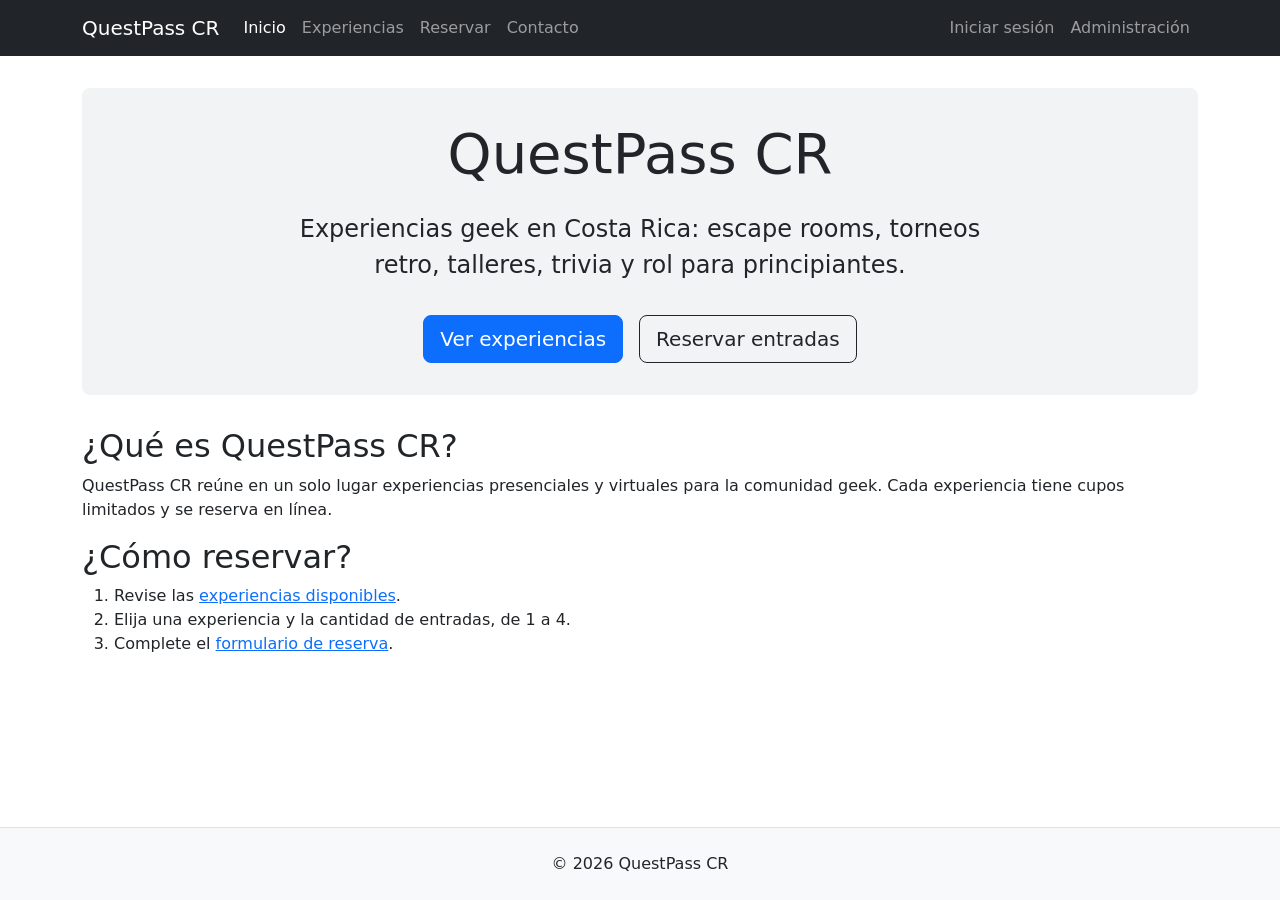
<file: index.html>
<!DOCTYPE html>
<html lang="es">
<head>
    <meta charset="utf-8">
    <meta name="viewport" content="width=device-width, initial-scale=1">
    <title>Inicio | QuestPass CR</title>
    
    <link rel="stylesheet" href="css/bootstrap.min.css">
    <link rel="stylesheet" href="css/estilos.css">

</head>
<body>
    <a class="visually-hidden-focusable salto" href="#contenido">Saltar al contenido principal</a>

    <header>
        <nav class="navbar navbar-expand-lg bg-dark" data-bs-theme="dark" aria-label="Navegación principal">
            <div class="container">
                <a class="navbar-brand" href="index.html">QuestPass CR</a>

                <button class="navbar-toggler" type="button"
                        data-bs-toggle="collapse" data-bs-target="#menuPrincipal"
                        aria-controls="menuPrincipal" aria-expanded="false"
                        aria-label="Menú de navegación">
                    <span class="navbar-toggler-icon"></span>
                </button>

                <div class="collapse navbar-collapse" id="menuPrincipal">
                    <ul class="navbar-nav me-auto">
                        <li class="nav-item">
                            <a class="nav-link active" aria-current="page" href="index.html">Inicio</a>
                        </li>
                        <li class="nav-item">
                            <a class="nav-link" href="experiencias.html">Experiencias</a>
                        </li>
                        <li class="nav-item">
                            <a class="nav-link" href="reservar.html">Reservar</a>
                        </li>
                        <li class="nav-item">
                            <a class="nav-link" href="contacto.html">Contacto</a>
                        </li>
                    </ul>
                    <ul class="navbar-nav">
                        <li class="nav-item">
                            <a class="nav-link" href="login.html">Iniciar sesión</a>
                        </li>
                        <li class="nav-item">
                            <a class="nav-link" href="admin.html">Administración</a>
                        </li>
                    </ul>
                </div>
            </div>
        </nav>
    </header>

    <main id="contenido" class="container" tabindex="-1">
        <section class="portada" aria-labelledby="titulo-principal">
            <h1 id="titulo-principal" class="display-5">QuestPass CR</h1>
            <p class="lead">Experiencias geek en Costa Rica: escape rooms, torneos retro, talleres, trivia y rol para principiantes.</p>
            <div class="acciones">
                <a class="btn btn-primary btn-lg" href="experiencias.html">Ver experiencias</a>
                <a class="btn btn-outline-dark btn-lg" href="reservar.html">Reservar entradas</a>
            </div>
        </section>

        <section aria-labelledby="titulo-que-es">
            <h2 id="titulo-que-es">¿Qué es QuestPass CR?</h2>
            <p>QuestPass CR reúne en un solo lugar experiencias presenciales y virtuales para la comunidad geek. Cada experiencia tiene cupos limitados y se reserva en línea.</p>
        </section>

        <section aria-labelledby="titulo-como-reservar">
            <h2 id="titulo-como-reservar">¿Cómo reservar?</h2>
            <ol>
                <li>Revise las <a href="experiencias.html">experiencias disponibles</a>.</li>
                <li>Elija una experiencia y la cantidad de entradas, de 1 a 4.</li>
                <li>Complete el <a href="reservar.html">formulario de reserva</a>.</li>
            </ol>
        </section>
    </main>

    <footer class="pie">
        <div class="container">
            <p>&copy; 2026 QuestPass CR</p>
        </div>
    </footer>

    <script src="js/bootstrap.bundle.min.js"></script>
</body>
</html>
</file>
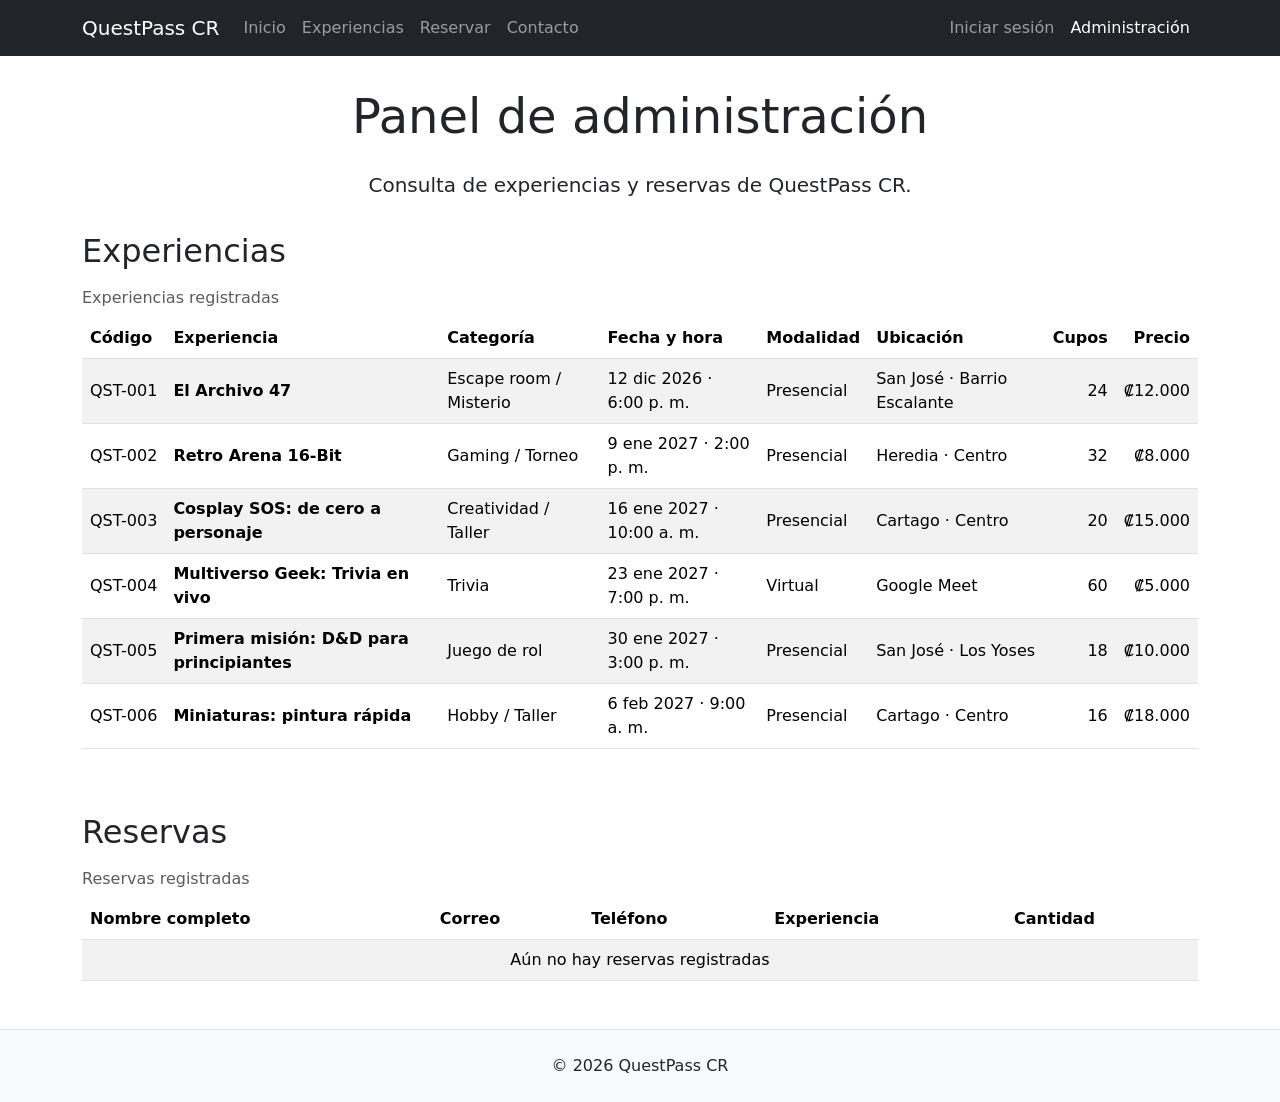
<file: admin.html>
<!DOCTYPE html>
<html lang="es">
<head>
    <meta charset="utf-8">
    <meta name="viewport" content="width=device-width, initial-scale=1">
    <title>Administración | QuestPass CR</title>
    <link rel="stylesheet" href="css/bootstrap.min.css">
    <link rel="stylesheet" href="css/estilos.css">
</head>
<body>
    <a class="visually-hidden-focusable salto" href="#contenido">Saltar al contenido principal</a>

    <header>
        <nav class="navbar navbar-expand-lg bg-dark" data-bs-theme="dark" aria-label="Navegación principal">
            <div class="container">
                <a class="navbar-brand" href="index.html">QuestPass CR</a>

                <button class="navbar-toggler" type="button"
                        data-bs-toggle="collapse" data-bs-target="#menuPrincipal"
                        aria-controls="menuPrincipal" aria-expanded="false"
                        aria-label="Menú de navegación">
                    <span class="navbar-toggler-icon"></span>
                </button>

                <div class="collapse navbar-collapse" id="menuPrincipal">
                    <ul class="navbar-nav me-auto">
                        <li class="nav-item">
                            <a class="nav-link" href="index.html">Inicio</a>
                        </li>
                        <li class="nav-item">
                            <a class="nav-link" href="experiencias.html">Experiencias</a>
                        </li>
                        <li class="nav-item">
                            <a class="nav-link" href="reservar.html">Reservar</a>
                        </li>
                        <li class="nav-item">
                            <a class="nav-link" href="contacto.html">Contacto</a>
                        </li>
                    </ul>
                    <ul class="navbar-nav">
                        <li class="nav-item">
                            <a class="nav-link" href="login.html">Iniciar sesión</a>
                        </li>
                        <li class="nav-item">
                            <a class="nav-link active" aria-current="page" href="admin.html">Administración</a>
                        </li>
                    </ul>
                </div>
            </div>
        </nav>
    </header>

    <main id="contenido" class="container" tabindex="-1">
        <h1 class="display-5">Panel de administración</h1>
        <p class="lead">Consulta de experiencias y reservas de QuestPass CR.</p>

        <section class="mb-5" aria-labelledby="titulo-experiencias">
            <h2 id="titulo-experiencias">Experiencias</h2>
            <div class="table-responsive">
                <table class="table table-striped align-middle caption-top">
                    <caption>Experiencias registradas</caption>
                    <thead>
                        <tr>
                            <th scope="col">Código</th>
                            <th scope="col">Experiencia</th>
                            <th scope="col">Categoría</th>
                            <th scope="col">Fecha y hora</th>
                            <th scope="col">Modalidad</th>
                            <th scope="col">Ubicación</th>
                            <th scope="col" class="text-end">Cupos</th>
                            <th scope="col" class="text-end">Precio</th>
                        </tr>
                    </thead>
                    <tbody>
                        <tr>
                            <td class="text-nowrap">QST-001</td>
                            <th scope="row">El Archivo 47</th>
                            <td>Escape room / Misterio</td>
                            <td><time datetime="2026-12-12T18:00">12 dic 2026 · 6:00 p. m.</time></td>
                            <td>Presencial</td>
                            <td>San José · Barrio Escalante</td>
                            <td class="text-end">24</td>
                            <td class="text-end">₡12.000</td>
                        </tr>
                        <tr>
                            <td class="text-nowrap">QST-002</td>
                            <th scope="row">Retro Arena 16-Bit</th>
                            <td>Gaming / Torneo</td>
                            <td><time datetime="2027-01-09T14:00">9 ene 2027 · 2:00 p. m.</time></td>
                            <td>Presencial</td>
                            <td>Heredia · Centro</td>
                            <td class="text-end">32</td>
                            <td class="text-end">₡8.000</td>
                        </tr>
                        <tr>
                            <td class="text-nowrap">QST-003</td>
                            <th scope="row">Cosplay SOS: de cero a personaje</th>
                            <td>Creatividad / Taller</td>
                            <td><time datetime="2027-01-16T10:00">16 ene 2027 · 10:00 a. m.</time></td>
                            <td>Presencial</td>
                            <td>Cartago · Centro</td>
                            <td class="text-end">20</td>
                            <td class="text-end">₡15.000</td>
                        </tr>
                        <tr>
                            <td class="text-nowrap">QST-004</td>
                            <th scope="row">Multiverso Geek: Trivia en vivo</th>
                            <td>Trivia</td>
                            <td><time datetime="2027-01-23T19:00">23 ene 2027 · 7:00 p. m.</time></td>
                            <td>Virtual</td>
                            <td>Google Meet</td>
                            <td class="text-end">60</td>
                            <td class="text-end">₡5.000</td>
                        </tr>
                        <tr>
                            <td class="text-nowrap">QST-005</td>
                            <th scope="row">Primera misión: D&amp;D para principiantes</th>
                            <td>Juego de rol</td>
                            <td><time datetime="2027-01-30T15:00">30 ene 2027 · 3:00 p. m.</time></td>
                            <td>Presencial</td>
                            <td>San José · Los Yoses</td>
                            <td class="text-end">18</td>
                            <td class="text-end">₡10.000</td>
                        </tr>
                        <tr>
                            <td class="text-nowrap">QST-006</td>
                            <th scope="row">Miniaturas: pintura rápida</th>
                            <td>Hobby / Taller</td>
                            <td><time datetime="2027-02-06T09:00">6 feb 2027 · 9:00 a. m.</time></td>
                            <td>Presencial</td>
                            <td>Cartago · Centro</td>
                            <td class="text-end">16</td>
                            <td class="text-end">₡18.000</td>
                        </tr>
                    </tbody>
                </table>
            </div>
        </section>

        <section aria-labelledby="titulo-reservas">
            <h2 id="titulo-reservas">Reservas</h2>
            <div class="table-responsive">
                <table class="table table-striped caption-top">
                    <caption>Reservas registradas</caption>
                    <thead>
                        <tr>
                            <th scope="col">Nombre completo</th>
                            <th scope="col">Correo</th>
                            <th scope="col">Teléfono</th>
                            <th scope="col">Experiencia</th>
                            <th scope="col">Cantidad</th>
                        </tr>
                    </thead>
                    <tbody>
                        <tr>
                            <td colspan="5" class="text-center">Aún no hay reservas registradas</td>
                        </tr>
                    </tbody>
                </table>
            </div>
        </section>
    </main>

    <footer class="pie">
        <div class="container">
            <p>&copy; 2026 QuestPass CR</p>
        </div>
    </footer>

    <script src="js/bootstrap.bundle.min.js"></script>
</body>
</html>
</file>
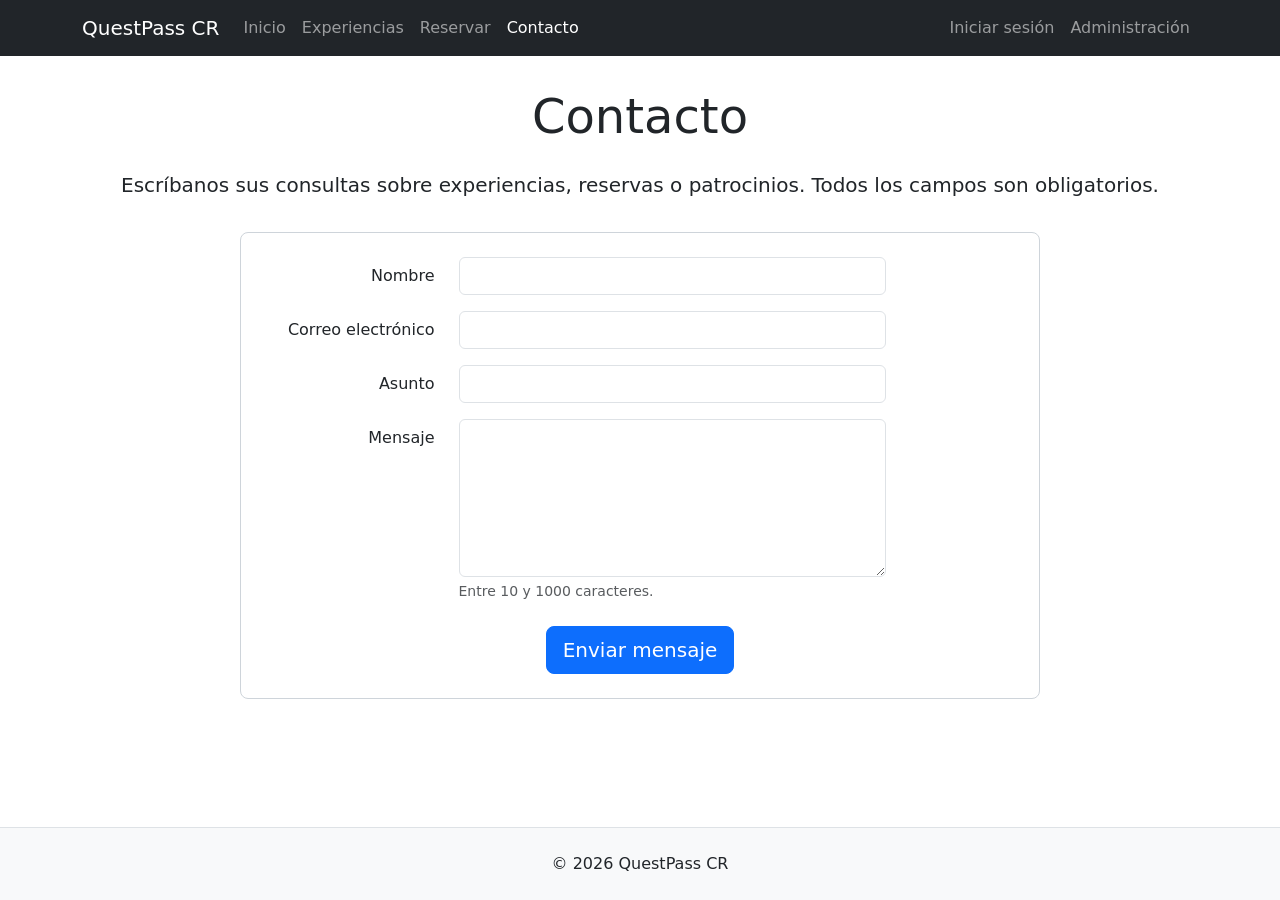
<file: contacto.html>
<!DOCTYPE html>
<html lang="es">
<head>
    <meta charset="utf-8">
    <meta name="viewport" content="width=device-width, initial-scale=1">
    <title>Contacto | QuestPass CR</title>
    <link rel="stylesheet" href="css/bootstrap.min.css">
    <link rel="stylesheet" href="css/estilos.css">
</head>
<body>
    <a class="visually-hidden-focusable salto" href="#contenido">Saltar al contenido principal</a>

    <header>
        <nav class="navbar navbar-expand-lg bg-dark" data-bs-theme="dark" aria-label="Navegación principal">
            <div class="container">
                <a class="navbar-brand" href="index.html">QuestPass CR</a>

                <button class="navbar-toggler" type="button"
                        data-bs-toggle="collapse" data-bs-target="#menuPrincipal"
                        aria-controls="menuPrincipal" aria-expanded="false"
                        aria-label="Menú de navegación">
                    <span class="navbar-toggler-icon"></span>
                </button>

                <div class="collapse navbar-collapse" id="menuPrincipal">
                    <ul class="navbar-nav me-auto">
                        <li class="nav-item">
                            <a class="nav-link" href="index.html">Inicio</a>
                        </li>
                        <li class="nav-item">
                            <a class="nav-link" href="experiencias.html">Experiencias</a>
                        </li>
                        <li class="nav-item">
                            <a class="nav-link" href="reservar.html">Reservar</a>
                        </li>
                        <li class="nav-item">
                            <a class="nav-link active" aria-current="page" href="contacto.html">Contacto</a>
                        </li>
                    </ul>
                    <ul class="navbar-nav">
                        <li class="nav-item">
                            <a class="nav-link" href="login.html">Iniciar sesión</a>
                        </li>
                        <li class="nav-item">
                            <a class="nav-link" href="admin.html">Administración</a>
                        </li>
                    </ul>
                </div>
            </div>
        </nav>
    </header>

    <main id="contenido" class="container" tabindex="-1">
        <h1 class="display-5">Contacto</h1>
        <p class="lead">Escríbanos sus consultas sobre experiencias, reservas o patrocinios. Todos los campos son obligatorios.</p>

        <form class="formulario marco mx-auto p-md-4" method="post">
            <div class="row mb-3">
                <label for="nombre" class="col-md-3 col-form-label text-md-end">Nombre</label>
                <div class="col-md-7">
                    <input type="text" id="nombre" name="nombre" class="form-control"
                           required minlength="3" maxlength="60" autocomplete="name">
                </div>
            </div>

            <div class="row mb-3">
                <label for="correo" class="col-md-3 col-form-label text-md-end">Correo electrónico</label>
                <div class="col-md-7">
                    <input type="email" id="correo" name="correo" class="form-control"
                           required autocomplete="email">
                </div>
            </div>

            <div class="row mb-3">
                <label for="asunto" class="col-md-3 col-form-label text-md-end">Asunto</label>
                <div class="col-md-7">
                    <input type="text" id="asunto" name="asunto" class="form-control"
                           required minlength="3" maxlength="100">
                </div>
            </div>

            <div class="row mb-4">
                <label for="mensaje" class="col-md-3 col-form-label text-md-end">Mensaje</label>
                <div class="col-md-7">
                    <textarea id="mensaje" name="mensaje" class="form-control" rows="6"
                              required minlength="10" maxlength="1000" aria-describedby="ayuda-mensaje"></textarea>
                    <div id="ayuda-mensaje" class="form-text">Entre 10 y 1000 caracteres.</div>
                </div>
            </div>

            <div class="text-center">
                <button type="submit" class="btn btn-primary btn-lg">Enviar mensaje</button>
            </div>
        </form>
    </main>

    <footer class="pie">
        <div class="container">
            <p>&copy; 2026 QuestPass CR</p>
        </div>
    </footer>

    <script src="js/bootstrap.bundle.min.js"></script>
</body>
</html>
</file>
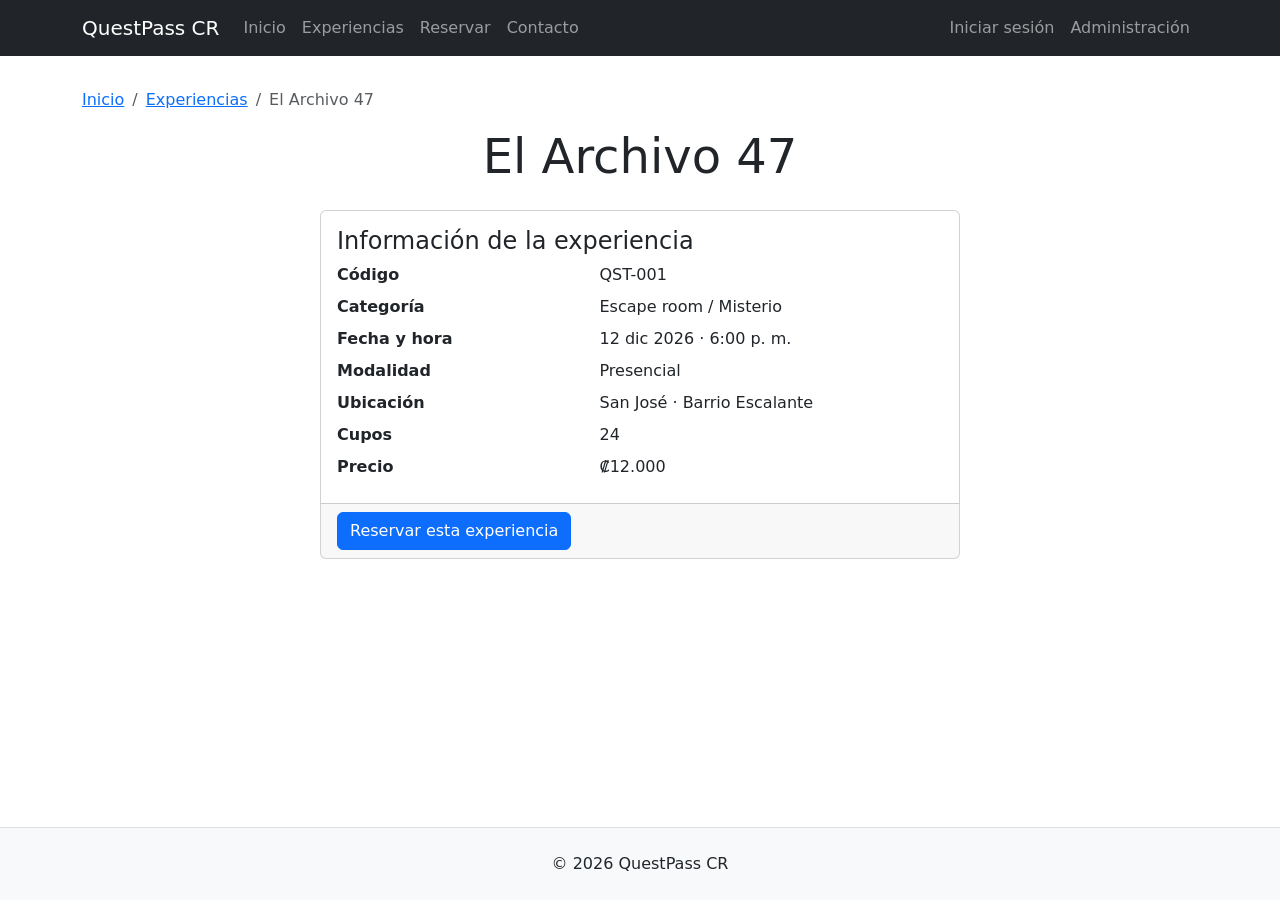
<file: detalle.html>
<!DOCTYPE html>
<html lang="es">
<head>
    <meta charset="utf-8">
    <meta name="viewport" content="width=device-width, initial-scale=1">
    <title>El Archivo 47 | QuestPass CR</title>
    <link rel="stylesheet" href="css/bootstrap.min.css">
    <link rel="stylesheet" href="css/estilos.css">
</head>
<body>
    <a class="visually-hidden-focusable salto" href="#contenido">Saltar al contenido principal</a>

    <header>
        <nav class="navbar navbar-expand-lg bg-dark" data-bs-theme="dark" aria-label="Navegación principal">
            <div class="container">
                <a class="navbar-brand" href="index.html">QuestPass CR</a>

                <button class="navbar-toggler" type="button"
                        data-bs-toggle="collapse" data-bs-target="#menuPrincipal"
                        aria-controls="menuPrincipal" aria-expanded="false"
                        aria-label="Menú de navegación">
                    <span class="navbar-toggler-icon"></span>
                </button>

                <div class="collapse navbar-collapse" id="menuPrincipal">
                    <ul class="navbar-nav me-auto">
                        <li class="nav-item">
                            <a class="nav-link" href="index.html">Inicio</a>
                        </li>
                        <li class="nav-item">
                            <a class="nav-link" href="experiencias.html">Experiencias</a>
                        </li>
                        <li class="nav-item">
                            <a class="nav-link" href="reservar.html">Reservar</a>
                        </li>
                        <li class="nav-item">
                            <a class="nav-link" href="contacto.html">Contacto</a>
                        </li>
                    </ul>
                    <ul class="navbar-nav">
                        <li class="nav-item">
                            <a class="nav-link" href="login.html">Iniciar sesión</a>
                        </li>
                        <li class="nav-item">
                            <a class="nav-link" href="admin.html">Administración</a>
                        </li>
                    </ul>
                </div>
            </div>
        </nav>
    </header>

    <main id="contenido" class="container" tabindex="-1">
        <nav aria-label="Ruta de navegación">
            <ol class="breadcrumb">
                <li class="breadcrumb-item"><a href="index.html">Inicio</a></li>
                <li class="breadcrumb-item"><a href="experiencias.html">Experiencias</a></li>
                <li class="breadcrumb-item active" aria-current="page">El Archivo 47</li>
            </ol>
        </nav>

        <h1 class="display-5">El Archivo 47</h1>

        <article class="card detalle mx-auto" aria-labelledby="titulo-datos">
            <div class="card-body">
                <h2 id="titulo-datos" class="card-title h4">Información de la experiencia</h2>
                <dl class="row mb-0">
                    <dt class="col-5">Código</dt>
                    <dd class="col-7">QST-001</dd>
                    <dt class="col-5">Categoría</dt>
                    <dd class="col-7">Escape room / Misterio</dd>
                    <dt class="col-5">Fecha y hora</dt>
                    <dd class="col-7"><time datetime="2026-12-12T18:00">12 dic 2026 · 6:00 p. m.</time></dd>
                    <dt class="col-5">Modalidad</dt>
                    <dd class="col-7">Presencial</dd>
                    <dt class="col-5">Ubicación</dt>
                    <dd class="col-7">San José · Barrio Escalante</dd>
                    <dt class="col-5">Cupos</dt>
                    <dd class="col-7">24</dd>
                    <dt class="col-5">Precio</dt>
                    <dd class="col-7">₡12.000</dd>
                </dl>
            </div>
            <div class="card-footer acciones">
                <a class="btn btn-primary" href="reservar.html">Reservar esta experiencia</a>
            </div>
        </article>
    </main>

    <footer class="pie">
        <div class="container">
            <p>&copy; 2026 QuestPass CR</p>
        </div>
    </footer>

    <script src="js/bootstrap.bundle.min.js"></script>
</body>
</html>
</file>
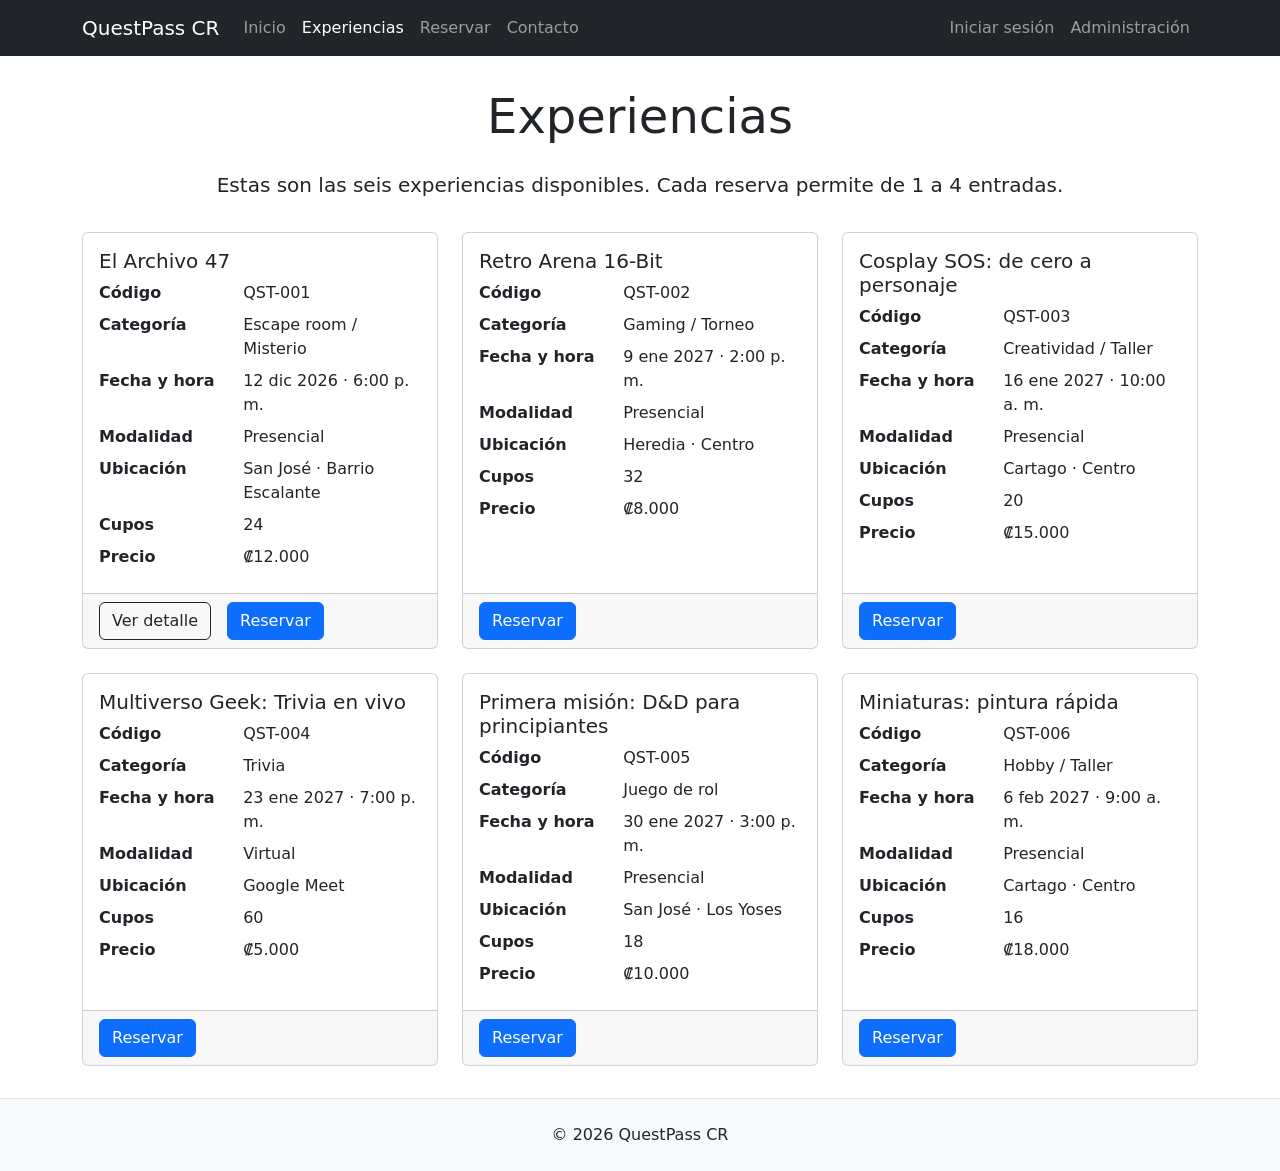
<file: experiencias.html>
<!DOCTYPE html>
<html lang="es">
<head>
    <meta charset="utf-8">
    <meta name="viewport" content="width=device-width, initial-scale=1">
    <title>Experiencias | QuestPass CR</title>
    <link rel="stylesheet" href="css/bootstrap.min.css">
    <link rel="stylesheet" href="css/estilos.css">
</head>
<body>
    <a class="visually-hidden-focusable salto" href="#contenido">Saltar al contenido principal</a>

    <header>
        <nav class="navbar navbar-expand-lg bg-dark" data-bs-theme="dark" aria-label="Navegación principal">
            <div class="container">
                <a class="navbar-brand" href="index.html">QuestPass CR</a>

                <button class="navbar-toggler" type="button"
                        data-bs-toggle="collapse" data-bs-target="#menuPrincipal"
                        aria-controls="menuPrincipal" aria-expanded="false"
                        aria-label="Menú de navegación">
                    <span class="navbar-toggler-icon"></span>
                </button>

                <div class="collapse navbar-collapse" id="menuPrincipal">
                    <ul class="navbar-nav me-auto">
                        <li class="nav-item">
                            <a class="nav-link" href="index.html">Inicio</a>
                        </li>
                        <li class="nav-item">
                            <a class="nav-link active" aria-current="page" href="experiencias.html">Experiencias</a>
                        </li>
                        <li class="nav-item">
                            <a class="nav-link" href="reservar.html">Reservar</a>
                        </li>
                        <li class="nav-item">
                            <a class="nav-link" href="contacto.html">Contacto</a>
                        </li>
                    </ul>
                    <ul class="navbar-nav">
                        <li class="nav-item">
                            <a class="nav-link" href="login.html">Iniciar sesión</a>
                        </li>
                        <li class="nav-item">
                            <a class="nav-link" href="admin.html">Administración</a>
                        </li>
                    </ul>
                </div>
            </div>
        </nav>
    </header>

    <main id="contenido" class="container" tabindex="-1">
        <h1 class="display-5">Experiencias</h1>
        <p class="lead">Estas son las seis experiencias disponibles. Cada reserva permite de 1 a 4 entradas.</p>

        <div class="row row-cols-1 row-cols-md-2 row-cols-xl-3 g-4">
            <div class="col">
                <article class="card h-100">
                    <div class="card-body">
                        <h2 class="card-title h5">El Archivo 47</h2>
                        <dl class="row mb-0">
                            <dt class="col-5">Código</dt>
                            <dd class="col-7">QST-001</dd>
                            <dt class="col-5">Categoría</dt>
                            <dd class="col-7">Escape room / Misterio</dd>
                            <dt class="col-5">Fecha y hora</dt>
                            <dd class="col-7"><time datetime="2026-12-12T18:00">12 dic 2026 · 6:00 p. m.</time></dd>
                            <dt class="col-5">Modalidad</dt>
                            <dd class="col-7">Presencial</dd>
                            <dt class="col-5">Ubicación</dt>
                            <dd class="col-7">San José · Barrio Escalante</dd>
                            <dt class="col-5">Cupos</dt>
                            <dd class="col-7">24</dd>
                            <dt class="col-5">Precio</dt>
                            <dd class="col-7">₡12.000</dd>
                        </dl>
                    </div>
                    <div class="card-footer acciones">
                        <a class="btn btn-outline-dark" href="detalle.html">Ver detalle<span class="visually-hidden"> de El Archivo 47</span></a>
                        <a class="btn btn-primary" href="reservar.html">Reservar<span class="visually-hidden"> El Archivo 47</span></a>
                    </div>
                </article>
            </div>
            <div class="col">
                <article class="card h-100">
                    <div class="card-body">
                        <h2 class="card-title h5">Retro Arena 16-Bit</h2>
                        <dl class="row mb-0">
                            <dt class="col-5">Código</dt>
                            <dd class="col-7">QST-002</dd>
                            <dt class="col-5">Categoría</dt>
                            <dd class="col-7">Gaming / Torneo</dd>
                            <dt class="col-5">Fecha y hora</dt>
                            <dd class="col-7"><time datetime="2027-01-09T14:00">9 ene 2027 · 2:00 p. m.</time></dd>
                            <dt class="col-5">Modalidad</dt>
                            <dd class="col-7">Presencial</dd>
                            <dt class="col-5">Ubicación</dt>
                            <dd class="col-7">Heredia · Centro</dd>
                            <dt class="col-5">Cupos</dt>
                            <dd class="col-7">32</dd>
                            <dt class="col-5">Precio</dt>
                            <dd class="col-7">₡8.000</dd>
                        </dl>
                    </div>
                    <div class="card-footer acciones">
                        <a class="btn btn-primary" href="reservar.html">Reservar<span class="visually-hidden"> Retro Arena 16-Bit</span></a>
                    </div>
                </article>
            </div>
            <div class="col">
                <article class="card h-100">
                    <div class="card-body">
                        <h2 class="card-title h5">Cosplay SOS: de cero a personaje</h2>
                        <dl class="row mb-0">
                            <dt class="col-5">Código</dt>
                            <dd class="col-7">QST-003</dd>
                            <dt class="col-5">Categoría</dt>
                            <dd class="col-7">Creatividad / Taller</dd>
                            <dt class="col-5">Fecha y hora</dt>
                            <dd class="col-7"><time datetime="2027-01-16T10:00">16 ene 2027 · 10:00 a. m.</time></dd>
                            <dt class="col-5">Modalidad</dt>
                            <dd class="col-7">Presencial</dd>
                            <dt class="col-5">Ubicación</dt>
                            <dd class="col-7">Cartago · Centro</dd>
                            <dt class="col-5">Cupos</dt>
                            <dd class="col-7">20</dd>
                            <dt class="col-5">Precio</dt>
                            <dd class="col-7">₡15.000</dd>
                        </dl>
                    </div>
                    <div class="card-footer acciones">
                        <a class="btn btn-primary" href="reservar.html">Reservar<span class="visually-hidden"> Cosplay SOS: de cero a personaje</span></a>
                    </div>
                </article>
            </div>
            <div class="col">
                <article class="card h-100">
                    <div class="card-body">
                        <h2 class="card-title h5">Multiverso Geek: Trivia en vivo</h2>
                        <dl class="row mb-0">
                            <dt class="col-5">Código</dt>
                            <dd class="col-7">QST-004</dd>
                            <dt class="col-5">Categoría</dt>
                            <dd class="col-7">Trivia</dd>
                            <dt class="col-5">Fecha y hora</dt>
                            <dd class="col-7"><time datetime="2027-01-23T19:00">23 ene 2027 · 7:00 p. m.</time></dd>
                            <dt class="col-5">Modalidad</dt>
                            <dd class="col-7">Virtual</dd>
                            <dt class="col-5">Ubicación</dt>
                            <dd class="col-7">Google Meet</dd>
                            <dt class="col-5">Cupos</dt>
                            <dd class="col-7">60</dd>
                            <dt class="col-5">Precio</dt>
                            <dd class="col-7">₡5.000</dd>
                        </dl>
                    </div>
                    <div class="card-footer acciones">
                        <a class="btn btn-primary" href="reservar.html">Reservar<span class="visually-hidden"> Multiverso Geek: Trivia en vivo</span></a>
                    </div>
                </article>
            </div>
            <div class="col">
                <article class="card h-100">
                    <div class="card-body">
                        <h2 class="card-title h5">Primera misión: D&amp;D para principiantes</h2>
                        <dl class="row mb-0">
                            <dt class="col-5">Código</dt>
                            <dd class="col-7">QST-005</dd>
                            <dt class="col-5">Categoría</dt>
                            <dd class="col-7">Juego de rol</dd>
                            <dt class="col-5">Fecha y hora</dt>
                            <dd class="col-7"><time datetime="2027-01-30T15:00">30 ene 2027 · 3:00 p. m.</time></dd>
                            <dt class="col-5">Modalidad</dt>
                            <dd class="col-7">Presencial</dd>
                            <dt class="col-5">Ubicación</dt>
                            <dd class="col-7">San José · Los Yoses</dd>
                            <dt class="col-5">Cupos</dt>
                            <dd class="col-7">18</dd>
                            <dt class="col-5">Precio</dt>
                            <dd class="col-7">₡10.000</dd>
                        </dl>
                    </div>
                    <div class="card-footer acciones">
                        <a class="btn btn-primary" href="reservar.html">Reservar<span class="visually-hidden"> Primera misión: D&amp;D para principiantes</span></a>
                    </div>
                </article>
            </div>
            <div class="col">
                <article class="card h-100">
                    <div class="card-body">
                        <h2 class="card-title h5">Miniaturas: pintura rápida</h2>
                        <dl class="row mb-0">
                            <dt class="col-5">Código</dt>
                            <dd class="col-7">QST-006</dd>
                            <dt class="col-5">Categoría</dt>
                            <dd class="col-7">Hobby / Taller</dd>
                            <dt class="col-5">Fecha y hora</dt>
                            <dd class="col-7"><time datetime="2027-02-06T09:00">6 feb 2027 · 9:00 a. m.</time></dd>
                            <dt class="col-5">Modalidad</dt>
                            <dd class="col-7">Presencial</dd>
                            <dt class="col-5">Ubicación</dt>
                            <dd class="col-7">Cartago · Centro</dd>
                            <dt class="col-5">Cupos</dt>
                            <dd class="col-7">16</dd>
                            <dt class="col-5">Precio</dt>
                            <dd class="col-7">₡18.000</dd>
                        </dl>
                    </div>
                    <div class="card-footer acciones">
                        <a class="btn btn-primary" href="reservar.html">Reservar<span class="visually-hidden"> Miniaturas: pintura rápida</span></a>
                    </div>
                </article>
            </div>
        </div>
    </main>

    <footer class="pie">
        <div class="container">
            <p>&copy; 2026 QuestPass CR</p>
        </div>
    </footer>

    <script src="js/bootstrap.bundle.min.js"></script>
</body>
</html>
</file>
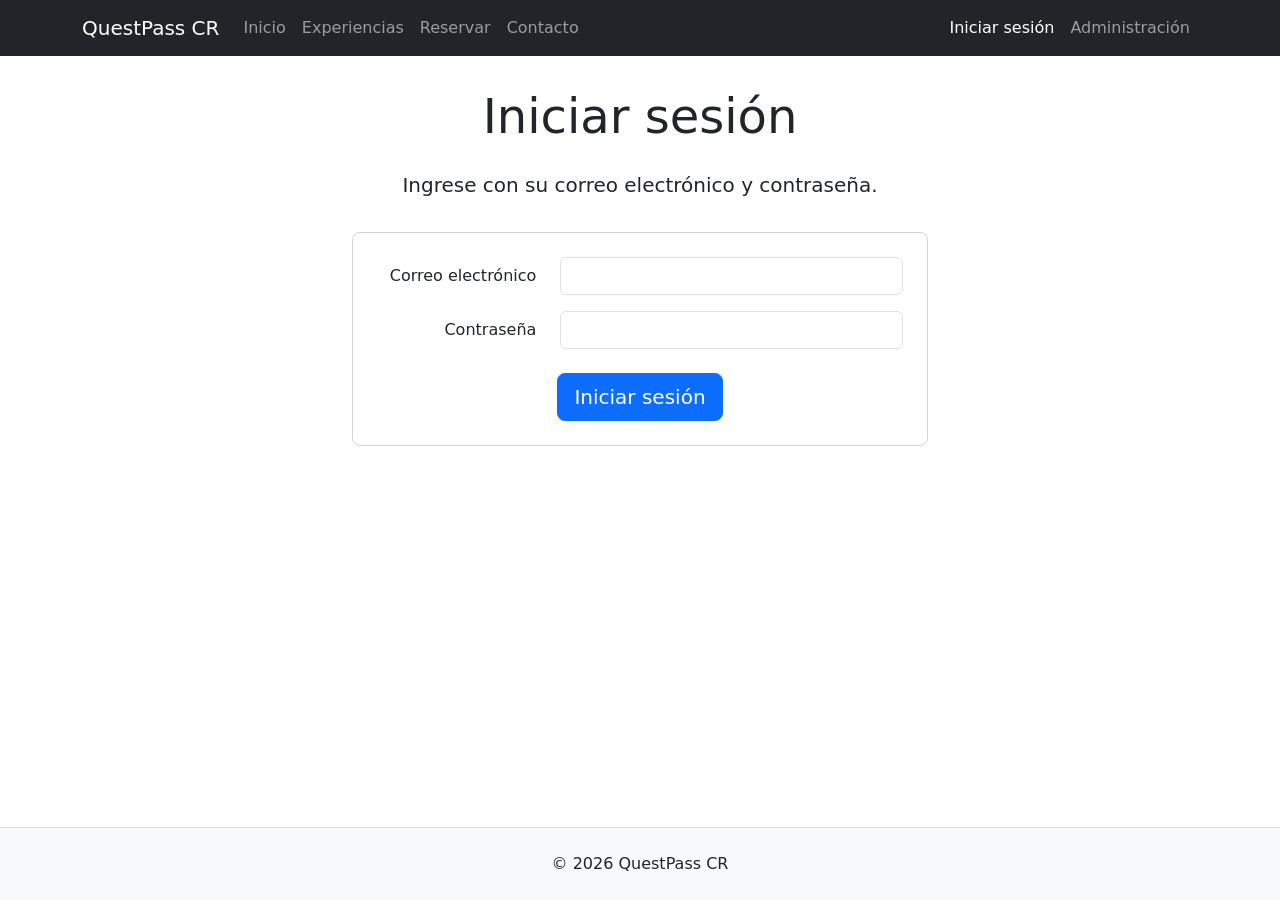
<file: login.html>
<!DOCTYPE html>
<html lang="es">
<head>
    <meta charset="utf-8">
    <meta name="viewport" content="width=device-width, initial-scale=1">
    <title>Iniciar sesión | QuestPass CR</title>
    <link rel="stylesheet" href="css/bootstrap.min.css">
    <link rel="stylesheet" href="css/estilos.css">
</head>
<body>
    <a class="visually-hidden-focusable salto" href="#contenido">Saltar al contenido principal</a>

    <header>
        <nav class="navbar navbar-expand-lg bg-dark" data-bs-theme="dark" aria-label="Navegación principal">
            <div class="container">
                <a class="navbar-brand" href="index.html">QuestPass CR</a>

                <button class="navbar-toggler" type="button"
                        data-bs-toggle="collapse" data-bs-target="#menuPrincipal"
                        aria-controls="menuPrincipal" aria-expanded="false"
                        aria-label="Menú de navegación">
                    <span class="navbar-toggler-icon"></span>
                </button>

                <div class="collapse navbar-collapse" id="menuPrincipal">
                    <ul class="navbar-nav me-auto">
                        <li class="nav-item">
                            <a class="nav-link" href="index.html">Inicio</a>
                        </li>
                        <li class="nav-item">
                            <a class="nav-link" href="experiencias.html">Experiencias</a>
                        </li>
                        <li class="nav-item">
                            <a class="nav-link" href="reservar.html">Reservar</a>
                        </li>
                        <li class="nav-item">
                            <a class="nav-link" href="contacto.html">Contacto</a>
                        </li>
                    </ul>
                    <ul class="navbar-nav">
                        <li class="nav-item">
                            <a class="nav-link active" aria-current="page" href="login.html">Iniciar sesión</a>
                        </li>
                        <li class="nav-item">
                            <a class="nav-link" href="admin.html">Administración</a>
                        </li>
                    </ul>
                </div>
            </div>
        </nav>
    </header>

    <main id="contenido" class="container" tabindex="-1">
        <h1 class="display-5">Iniciar sesión</h1>
        <p class="lead">Ingrese con su correo electrónico y contraseña.</p>

        <form class="formulario formulario-corto marco mx-auto p-md-4" method="post">
            <div class="row mb-3">
                <label for="correo" class="col-md-4 col-form-label text-md-end">Correo electrónico</label>
                <div class="col-md-8">
                    <input type="email" id="correo" name="correo" class="form-control"
                           required autocomplete="username">
                </div>
            </div>

            <div class="row mb-4">
                <label for="clave" class="col-md-4 col-form-label text-md-end">Contraseña</label>
                <div class="col-md-8">
                    <input type="password" id="clave" name="clave" class="form-control"
                           required autocomplete="current-password">
                </div>
            </div>

            <div class="text-center">
                <button type="submit" class="btn btn-primary btn-lg">Iniciar sesión</button>
            </div>
        </form>
    </main>

    <footer class="pie">
        <div class="container">
            <p>&copy; 2026 QuestPass CR</p>
        </div>
    </footer>

    <script src="js/bootstrap.bundle.min.js"></script>
</body>
</html>
</file>
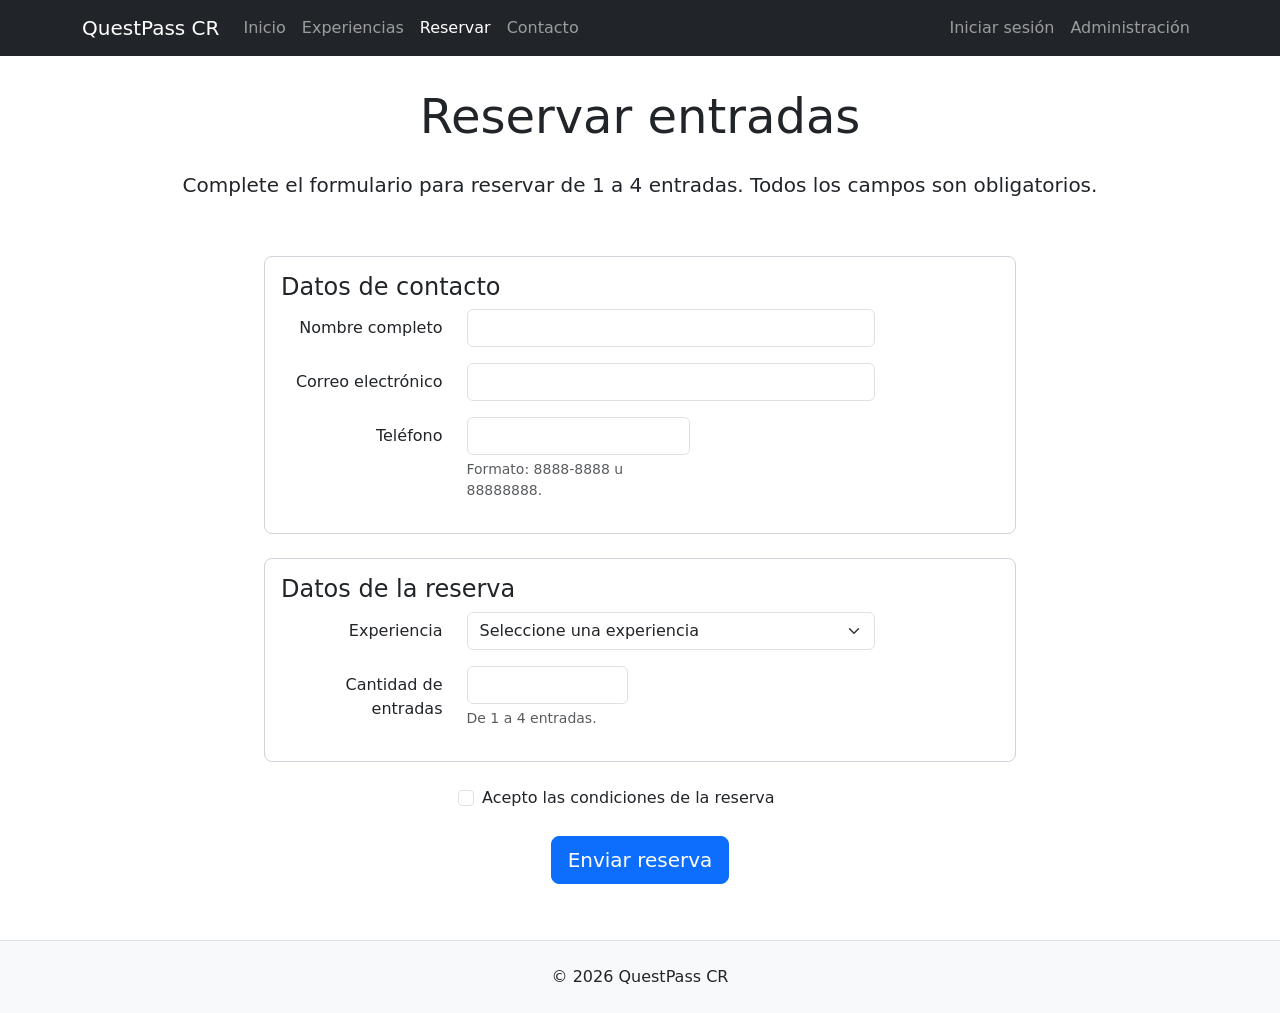
<file: reservar.html>
<!DOCTYPE html>
<html lang="es">
<head>
    <meta charset="utf-8">
    <meta name="viewport" content="width=device-width, initial-scale=1">
    <title>Reservar | QuestPass CR</title>
    <link rel="stylesheet" href="css/bootstrap.min.css">
    <link rel="stylesheet" href="css/estilos.css">
</head>
<body>
    <a class="visually-hidden-focusable salto" href="#contenido">Saltar al contenido principal</a>

    <header>
        <nav class="navbar navbar-expand-lg bg-dark" data-bs-theme="dark" aria-label="Navegación principal">
            <div class="container">
                <a class="navbar-brand" href="index.html">QuestPass CR</a>

                <button class="navbar-toggler" type="button"
                        data-bs-toggle="collapse" data-bs-target="#menuPrincipal"
                        aria-controls="menuPrincipal" aria-expanded="false"
                        aria-label="Menú de navegación">
                    <span class="navbar-toggler-icon"></span>
                </button>

                <div class="collapse navbar-collapse" id="menuPrincipal">
                    <ul class="navbar-nav me-auto">
                        <li class="nav-item">
                            <a class="nav-link" href="index.html">Inicio</a>
                        </li>
                        <li class="nav-item">
                            <a class="nav-link" href="experiencias.html">Experiencias</a>
                        </li>
                        <li class="nav-item">
                            <a class="nav-link active" aria-current="page" href="reservar.html">Reservar</a>
                        </li>
                        <li class="nav-item">
                            <a class="nav-link" href="contacto.html">Contacto</a>
                        </li>
                    </ul>
                    <ul class="navbar-nav">
                        <li class="nav-item">
                            <a class="nav-link" href="login.html">Iniciar sesión</a>
                        </li>
                        <li class="nav-item">
                            <a class="nav-link" href="admin.html">Administración</a>
                        </li>
                    </ul>
                </div>
            </div>
        </nav>
    </header>

    <main id="contenido" class="container" tabindex="-1">
        <h1 class="display-5">Reservar entradas</h1>
        <p class="lead">Complete el formulario para reservar de 1 a 4 entradas. Todos los campos son obligatorios.</p>

        <form class="formulario mx-auto p-md-4" method="post">
            <fieldset class="mb-4">
                <legend class="h4">Datos de contacto</legend>

                <div class="row mb-3">
                    <label for="nombre" class="col-md-3 col-form-label text-md-end">Nombre completo</label>
                    <div class="col-md-7">
                        <input type="text" id="nombre" name="nombre" class="form-control"
                               required minlength="3" maxlength="60" autocomplete="name">
                    </div>
                </div>

                <div class="row mb-3">
                    <label for="correo" class="col-md-3 col-form-label text-md-end">Correo electrónico</label>
                    <div class="col-md-7">
                        <input type="email" id="correo" name="correo" class="form-control"
                               required autocomplete="email">
                    </div>
                </div>

                <div class="row mb-3">
                    <label for="telefono" class="col-md-3 col-form-label text-md-end">Teléfono</label>
                    <div class="col-md-4">
                        <input type="tel" id="telefono" name="telefono" class="form-control"
                               required maxlength="9" pattern="[0-9]{4}-?[0-9]{4}"
                               autocomplete="tel" aria-describedby="ayuda-telefono">
                        <div id="ayuda-telefono" class="form-text">Formato: 8888-8888 u 88888888.</div>
                    </div>
                </div>
            </fieldset>

            <fieldset class="mb-4">
                <legend class="h4">Datos de la reserva</legend>

                <div class="row mb-3">
                    <label for="experiencia" class="col-md-3 col-form-label text-md-end">Experiencia</label>
                    <div class="col-md-7">
                        <select id="experiencia" name="experiencia" class="form-select" required>
                            <option value="">Seleccione una experiencia</option>
                            <option value="QST-001">El Archivo 47</option>
                            <option value="QST-002">Retro Arena 16-Bit</option>
                            <option value="QST-003">Cosplay SOS: de cero a personaje</option>
                            <option value="QST-004">Multiverso Geek: Trivia en vivo</option>
                            <option value="QST-005">Primera misión: D&amp;D para principiantes</option>
                            <option value="QST-006">Miniaturas: pintura rápida</option>
                        </select>
                    </div>
                </div>

                <div class="row mb-3">
                    <label for="cantidad" class="col-md-3 col-form-label text-md-end">Cantidad de entradas</label>
                    <div class="col-md-3">
                        <input type="number" id="cantidad" name="cantidad" class="form-control"
                               required min="1" max="4" step="1" aria-describedby="ayuda-cantidad">
                        <div id="ayuda-cantidad" class="form-text">De 1 a 4 entradas.</div>
                    </div>
                </div>
            </fieldset>

            <div class="row mb-4">
                <div class="col-md-9 offset-md-3">
                    <div class="form-check">
                        <input type="checkbox" id="condiciones" name="condiciones" class="form-check-input" required>
                        <label for="condiciones" class="form-check-label">Acepto las condiciones de la reserva</label>
                    </div>
                </div>
            </div>

            <div class="text-center">
                <button type="submit" class="btn btn-primary btn-lg">Enviar reserva</button>
            </div>
        </form>
    </main>

    <footer class="pie">
        <div class="container">
            <p>&copy; 2026 QuestPass CR</p>
        </div>
    </footer>

    <script src="js/bootstrap.bundle.min.js"></script>
</body>
</html>
</file>
<file: css/estilos.css>
:root {
    --color-foco: #ffbf47;
    --color-borde-foco: #0b0c0c;
}

body {
    display: flex;
    flex-direction: column;
    min-height: 100vh;
}

main {
    flex: 1;
    padding-top: 2rem;
    padding-bottom: 2rem;
}

main:focus {
    outline: none;
}

main h1,
main h1 + .lead {
    text-align: center;
}

main h1 {
    margin-bottom: 1.5rem;
}

main h1 + .lead {
    margin-bottom: 2rem;
}

a:focus-visible,
button:focus-visible,
input:focus-visible,
select:focus-visible,
textarea:focus-visible {
    outline: 3px solid var(--color-borde-foco);
    outline-offset: 2px;
    box-shadow: 0 0 0 6px var(--color-foco);
}

.navbar a:focus-visible,
.navbar button:focus-visible {
    outline-color: var(--color-foco);
    box-shadow: none;
}

.salto {
    position: absolute;
    top: 0.5rem;
    left: 0.5rem;
    z-index: 1100;
    padding: 0.75rem 1rem;
    background-color: #fff;
    color: #000;
    font-weight: bold;
}

.portada {
    margin-bottom: 2rem;
    padding: 2rem 1.5rem;
    border-radius: 0.5rem;
    background-color: #f1f3f5;
}

.acciones {
    display: flex;
    flex-wrap: wrap;
    gap: 1rem;
}

.portada .acciones {
    justify-content: center;
}

.detalle {
    max-width: 40rem;
}

.formulario {
    max-width: 50rem;
}

.formulario-corto {
    max-width: 36rem;
}

.formulario fieldset,
.marco {
    padding: 1rem;
    border: 1px solid #ced4da;
    border-radius: 0.5rem;
}

.pie {
    padding: 1.5rem 0;
    border-top: 1px solid #dee2e6;
    background-color: #f8f9fa;
    text-align: center;
}

.pie p {
    margin: 0;
}

@media (max-width: 575.98px) {
    .portada {
        padding: 1.25rem 1rem;
    }

    .portada .acciones {
        flex-direction: column;
    }

    .portada .acciones .btn {
        width: 100%;
    }
}

@media (min-width: 1200px) {
    .portada h1 {
        font-size: 3.5rem;
    }

    .portada .lead {
        max-width: 45rem;
        margin-right: auto;
        margin-left: auto;
        font-size: 1.5rem;
    }
}
</file>
